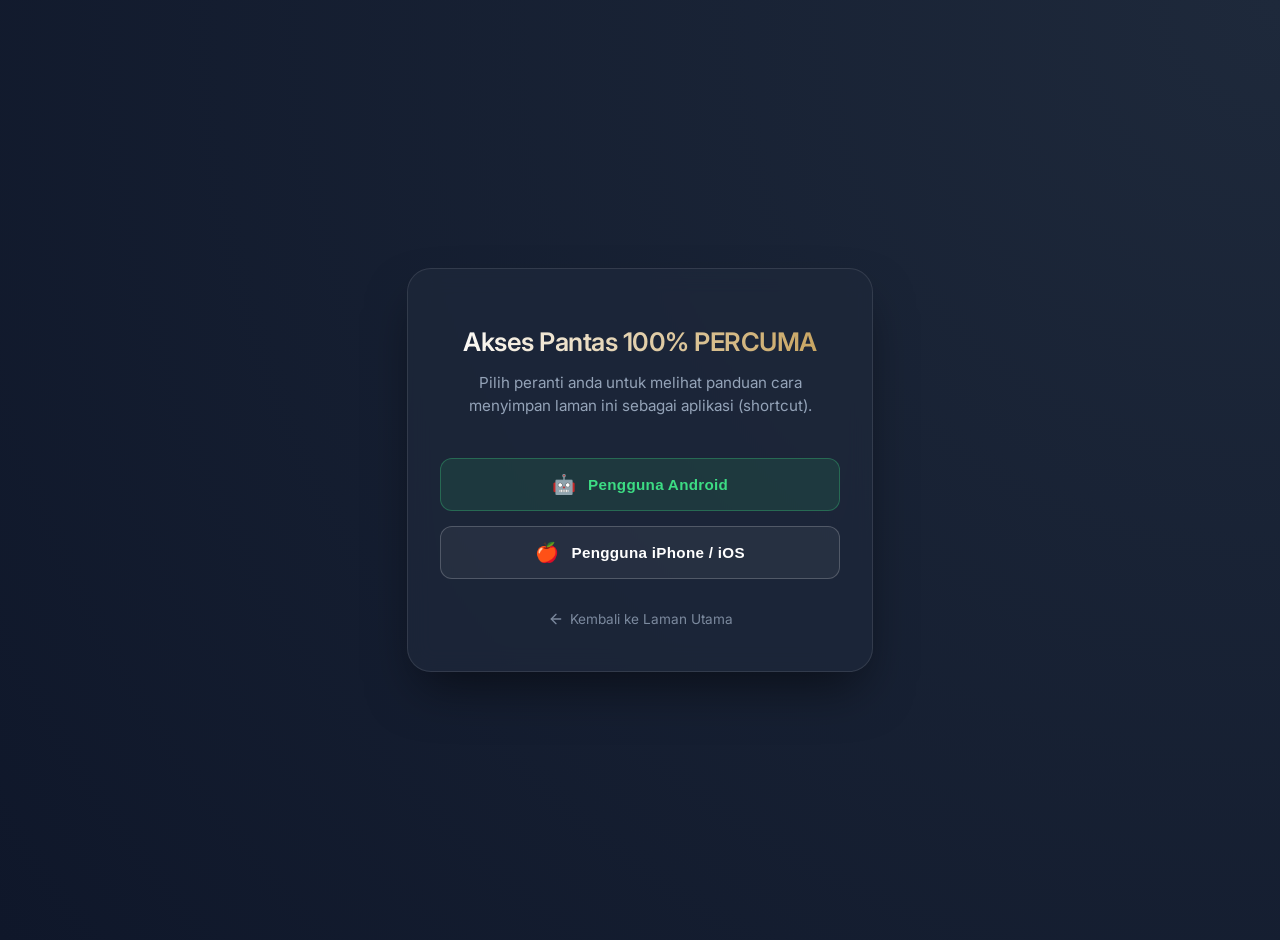
<file: akses-pantas.html>
<!DOCTYPE html>
<html lang="ms">
<head>
    <meta charset="UTF-8">
    <meta name="viewport" content="width=device-width, initial-scale=1.0">
    <title>Pasang Aplikasi Kami - Akses Pantas</title>
    <!-- Google Fonts -->
    <link href="https://fonts.googleapis.com/css2?family=Inter:wght@300;400;600&display=swap" rel="stylesheet">
    
    <style>
        :root {
            --primary-gold: #c5a059; /* Warna emas fintech */
            --bg-dark: #0f172a; /* Biru gelap premium */
            --card-glass: rgba(30, 41, 59, 0.7);
            --android: #3DDC84;
            --ios: #ffffff;
            --text-main: #f8fafc;
            --text-muted: #94a3b8;
        }

        body {
            font-family: 'Inter', sans-serif;
            background-color: var(--bg-dark);
            background-image: radial-gradient(circle at top right, #1e293b, #0f172a);
            color: var(--text-main);
            display: flex;
            justify-content: center;
            align-items: center;
            height: 100vh;
            margin: 0;
            padding: 20px;
            text-align: center;
        }

        .container {
            background: var(--card-glass);
            backdrop-filter: blur(12px);
            -webkit-backdrop-filter: blur(12px);
            padding: 2.5rem 2rem;
            border-radius: 24px;
            border: 1px solid rgba(255, 255, 255, 0.1);
            box-shadow: 0 25px 50px -12px rgba(0,0,0,0.5);
            max-width: 400px;
            width: 100%;
        }

        h1 {
            font-size: 1.6rem;
            font-weight: 600;
            margin-bottom: 0.7rem;
            letter-spacing: -0.5px;
            background: linear-gradient(to right, #ffffff, var(--primary-gold));
            -webkit-background-clip: text;
            -webkit-text-fill-color: transparent;
        }

        p {
            font-size: 0.95rem;
            color: var(--text-muted);
            margin-bottom: 2.5rem;
            line-height: 1.5;
        }

        .btn-group {
            display: flex;
            flex-direction: column;
            gap: 15px;
        }

        .btn {
            padding: 14px 24px;
            border: none;
            border-radius: 12px;
            font-weight: 600;
            cursor: pointer;
            display: flex;
            align-items: center;
            justify-content: center;
            gap: 12px;
            transition: all 0.3s cubic-bezier(0.4, 0, 0.2, 1);
            text-decoration: none;
            font-size: 0.95rem;
            letter-spacing: 0.3px;
        }

        .btn:hover {
            transform: translateY(-2px);
            box-shadow: 0 10px 20px rgba(0,0,0,0.2);
        }

        .btn:active {
            transform: scale(0.97);
        }

        .btn-android {
            background-color: rgba(61, 220, 132, 0.1);
            color: var(--android);
            border: 1px solid rgba(61, 220, 132, 0.3);
        }

        .btn-android:hover {
            background-color: var(--android);
            color: #000;
        }

        .btn-ios {
            background-color: rgba(255, 255, 255, 0.05);
            color: #ffffff;
            border: 1px solid rgba(255, 255, 255, 0.2);
        }

        .btn-ios:hover {
            background-color: #ffffff;
            color: #000;
        }

        /* Butang Kembali - Gaya Fintech Eksklusif */
        .btn-back {
            margin-top: 2rem;
            display: inline-flex;
            align-items: center;
            color: var(--text-muted);
            text-decoration: none;
            font-size: 0.85rem;
            font-weight: 400;
            transition: color 0.3s ease;
            opacity: 0.8;
        }

        .btn-back:hover {
            color: var(--primary-gold);
            opacity: 1;
        }

        .btn-back svg {
            margin-right: 6px;
            transition: transform 0.3s ease;
        }

        .btn-back:hover svg {
            transform: translateX(-4px);
        }

        /* Modal / Popup */
        #instructionModal {
            display: none;
            position: fixed;
            top: 0; left: 0; width: 100%; height: 100%;
            background: rgba(0,0,0,0.8);
            backdrop-filter: blur(8px);
            align-items: center;
            justify-content: center;
            z-index: 999;
        }

        .modal-content {
            background: #1e293b;
            padding: 30px;
            border-radius: 20px;
            width: 85%;
            max-width: 350px;
            position: relative;
            border: 1px solid rgba(255,255,255,0.15);
            box-shadow: 0 20px 40px rgba(0,0,0,0.6);
        }

        .modal-content h2 {
            font-size: 1.2rem;
            margin-bottom: 20px;
            color: var(--primary-gold);
        }

        .close-btn {
            margin-top: 25px;
            background: rgba(255,255,255,0.05);
            border: 1px solid rgba(255,255,255,0.1);
            color: white;
            padding: 10px 20px;
            border-radius: 8px;
            cursor: pointer;
            width: 100%;
            font-weight: 600;
            transition: background 0.2s;
        }

        .close-btn:hover {
            background: rgba(255,255,255,0.15);
        }

        ol {
            padding-left: 20px;
        }

        ol li {
            margin-bottom: 12px;
        }
    </style>
</head>
<body>

<div class="container">
    <h1>Akses Pantas 100% PERCUMA</h1>
    <p>Pilih peranti anda untuk melihat panduan cara menyimpan laman ini sebagai aplikasi (shortcut).</p>

    <div class="btn-group">
        <button class="btn btn-android" onclick="showModal('android')">
            <span><i style="font-style: normal; font-size: 1.2rem;">🤖</i></span> Pengguna Android
        </button>
        <button class="btn btn-ios" onclick="showModal('ios')">
            <span><i style="font-style: normal; font-size: 1.2rem;">🍎</i></span> Pengguna iPhone / iOS
        </button>
    </div>

    <!-- Tambahan: Butang Kembali -->
    <a href="https://kad-cerita.pages.dev" class="btn-back">
        <svg width="16" height="16" viewBox="0 0 24 24" fill="none" stroke="currentColor" stroke-width="2" stroke-linecap="round" stroke-linejoin="round"><line x1="19" y1="12" x2="5" y2="12"></line><polyline points="12 19 5 12 12 5"></polyline></svg>
        Kembali ke Laman Utama
    </a>
</div>

<!-- Modal Panduan -->
<div id="instructionModal">
    <div class="modal-content">
        <h2 id="modalTitle">Panduan</h2>
        <div id="modalBody" style="text-align: left; font-size: 0.9rem; line-height: 1.7; color: #cbd5e1;">
            <!-- Arahan akan dimasukkan melalui JS -->
        </div>
        <button class="close-btn" onclick="closeModal()">Tutup</button>
    </div>
</div>

<script>
    function showModal(platform) {
        const modal = document.getElementById('instructionModal');
        const title = document.getElementById('modalTitle');
        const body = document.getElementById('modalBody');

        if (platform === 'android') {
            title.innerText = "Panduan Android (Chrome)";
            body.innerHTML = `
                <ol>
                    <li>Klik ikon <b>tiga titik (⋮)</b> di pojok kanan atas Chrome.</li>
                    <li>Cari dan pilih menu <b>"Add to Home screen"</b> atau "Tambahkan ke Layar Utama".</li>
                    <li>Klik <b>"Add"</b> untuk mengesahkan.</li>
                </ol>
            `;
        } else {
            title.innerText = "Panduan iOS (Safari)";
            body.innerHTML = `
                <ol>
                    <li>Buka Safari dan klik butang <b>Share</b> (ikon kotak dengan panah ke atas) di tengah bawah.</li>
                    <li>Skrol ke bawah dan pilih <b>"Add to Home Screen"</b> atau "Tambah ke Layar Utama".</li>
                    <li>Klik <b>"Add"</b> di penjuru kanan atas.</li>
                </ol>
            `;
        }
        modal.style.display = 'flex';
    }

    function closeModal() {
        document.getElementById('instructionModal').style.display = 'none';
    }

    // Tutup modal jika klik di luar kawasan putih
    window.onclick = function(event) {
        if (event.target == document.getElementById('instructionModal')) {
            closeModal();
        }
    }
</script>

</body>
</html>
</file>
